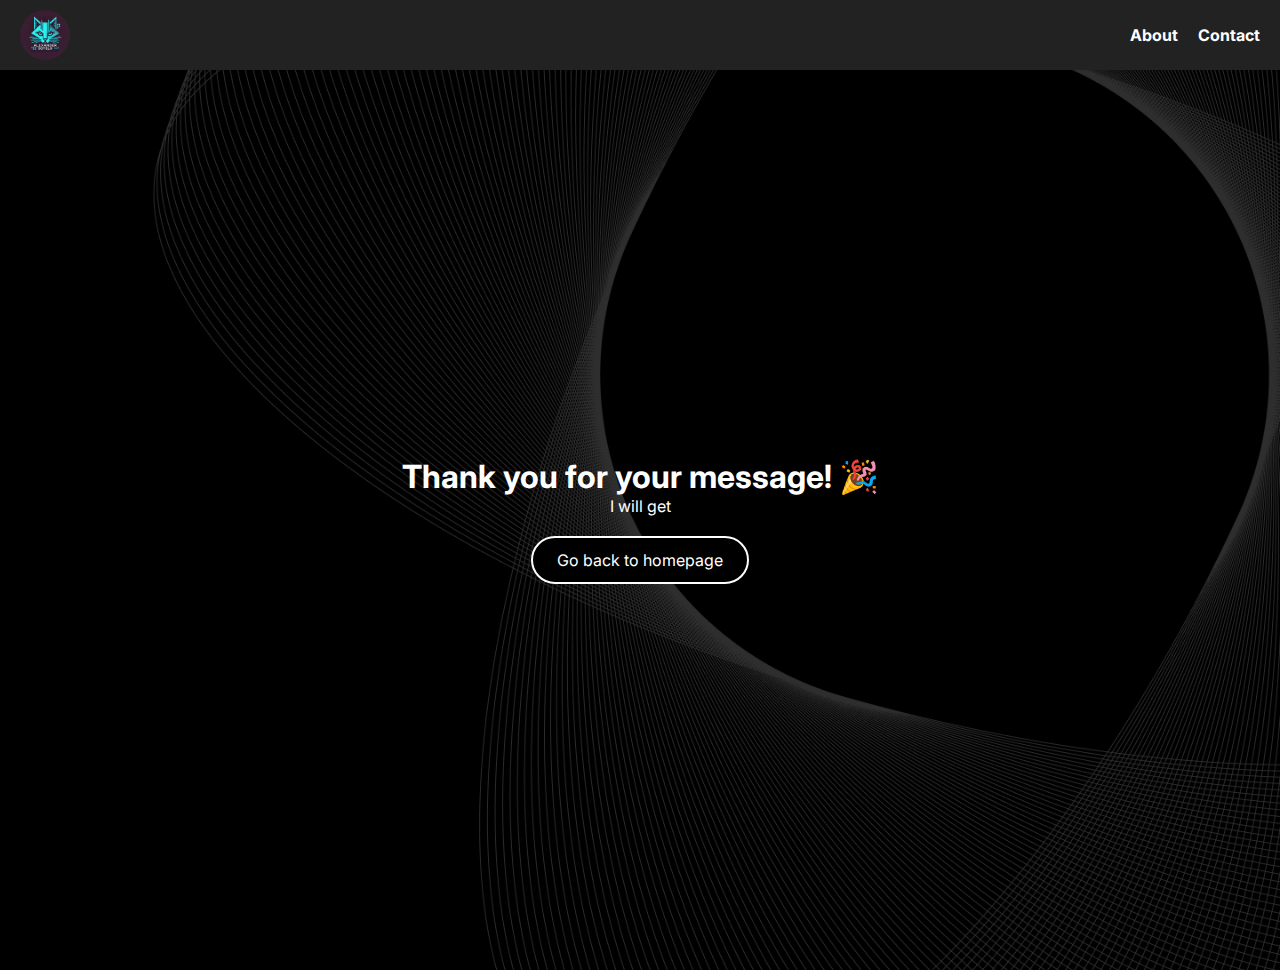
<file: thanks.html>
<!DOCTYPE html>
<html lang="en">
<head>
    <meta charset="UTF-8">
    <meta name="viewport" content="width=device-width, initial-scale=1.0">
    <link rel="icon" type="image/png" href="Images/logo.png">
    <title>Thank You!</title>
    <link rel="stylesheet" href="styles.css">
</head>
<body>
    <!-- Navbar -->
    <header class="navbar">
        <nav class="nav-container">
            <!-- Logo de la empresa -->
            <img src="Images/logo.png" alt="Company Logo" class="nav-logo">
            
            <ul class="nav-menu">
                <li class="nav-item"><a href="#about">About</a></li>
                <li class="nav-item"><a href="#contact">Contact</a></li>
            </ul>
        </nav>
    </header>

    <div class="thanks-container">
        <h1>Thank you for your message! 🎉</h1>
        <p id="typing-text"></p>

    <script>
        document.addEventListener("DOMContentLoaded", function () {
            const text = "I will get back to you soon.";
            const speed = 80; // Velocidad en milisegundos por letra
            let i = 0;
            const target = document.getElementById("typing-text");

            function typeWriter() {
                if (i < text.length) {
                    target.innerHTML += text.charAt(i);
                    i++;
                    setTimeout(typeWriter, speed);
                }
            }

            typeWriter();
        });
    </script>

        <a href="index.html" class="thanks-button">Go back to homepage</a>
    </div>
</body>

</html>
</file>
<file: styles.css>
@import url('https://fonts.googleapis.com/css2?family=Inter:wght@300;400;600;700&display=swap');
/* Reset básico */
* {
    margin: 0;
    padding: 0;
    box-sizing: border-box;
    font-family: 'Inter', sans-serif;
}

html, body{
    background-color: black;
    background-image: url('Images/Background.png');
    background-size: cover; /* Ajusta la imagen al fondo sin cortarla */
    background-position: center;
    background-repeat: no-repeat;
    color: white;
}

/* ordenar testo*/
.justify-text {
    text-align: justify;
    max-width: 750px; /* Limita el ancho para mejorar la lectura */
    margin: 0 auto; /* Centra el párrafo */
    line-height: 1.6; /* Mejora la legibilidad */
}

/* Navbar */
.navbar {
    background-color: #222;
    padding: 10px 20px;
}

.nav-container {
    display: flex;
    align-items: center;
    justify-content: space-between;
    background-color: #222;
}

/* Logo de la empresa */
.nav-logo {
    width: 50px; /* Ajusta el tamaño del logo */
    height: auto;
    border-radius: 50%;
}

/* Estilos del menú de navegación */
.nav-menu {
    list-style: none;
    display: flex;
    gap: 20px;
}

.nav-item a {
    text-decoration: none;
    color: white;
    font-weight: bold;
    transition: color 0.3s;
}

.nav-item a:hover {
    color: #8000FF;
}

/* Sección principal (Hero) */
.hero {
    text-align: center;
    padding: 60px 20px;
}

/* Imagen del icono con marco de gradiente */
.hero-img-container {
    display: flex;
    justify-content: center;
    align-items: center;
    width: 120px;
    height: 120px;
    margin: 0 auto 20px;
    border-radius: 50%;
    background: linear-gradient(45deg, #FF8660, #8000FF);
    padding: 5px;
}

.hero-img {
    width: 100%;
    height: 100%;
    border-radius: 50%;
    object-fit: cover;
}

/* Títulos */
.hero-title {
    font-size: 2.5rem;
    font-weight: bold;
}

.hero-subtitle {
    font-size: 1.2rem;
    margin-top: 5px;
}

/* Descripción con espacios */
.hero-description {
    margin-top: 20px;
    max-width: 600px;
    margin-left: auto;
    margin-right: auto;
}

/* Secciones generales */
section {
    padding: 60px 20px;
    text-align: center;
}

.section-title {
    font-size: 2rem;
    font-weight: bold;
}

.section-subtitle {
    font-size: 1.2rem;
    margin-top: 5px;
    margin-bottom: 30px;
}

/* Espaciado entre párrafos */
.about-description,
.projects-description,
.contact-description {
    margin-bottom: 20px;
}

.about-text {
    margin-bottom: 15px;
}

.about-call {
    font-size: 1.2rem;
    font-weight: bold;
    margin-top: 25px;
}

.projects-call {
    font-size: 1.2rem;
    margin-top: 25px;
}

/* Galería de proyectos */
.projects-gallery {
    display: flex;
    justify-content: center;
    align-items: center; /* Centra verticalmente si es necesario */
    width: 100%;
    padding: 20px 0;
    position: relative;
    gap: 15px;
    margin-top: 20px;
    padding-bottom: 4%;
}

/* Contenedor con efecto de brillo */
.project-link {
    display: inline-block;
    position: relative;
    border-radius: 10px;
    overflow: hidden;
}

/* Efecto de brillo con gradiente detrás */
.project-link::before {
    content: "";
    position: absolute;
    top: 0;
    left: 0;
    width: 100%;
    height: 100%;
    background: linear-gradient(45deg, #FF8660, #8000FF);
    opacity: 0;
    transition: opacity 0.4s ease-in-out;
    z-index: 2; /* Elevar el brillo */
}

.project-img {
    width: 100%;
    max-width: 800px;
    height: auto;
    display: block;
    border-radius: 10px;
    position: relative;
    z-index: 3; /* Asegurar que la imagen esté encima */
    transition: transform 0.3s ease-in-out, box-shadow 0.3s ease-in-out;
}

/* Hover: Iluminación y efecto de zoom */
.project-link:hover::before {
    opacity: 0.6; /* Ajusta la opacidad del brillo */
    z-index: 1; /* Mantener el brillo detrás */
}

/* Efecto de zoom y sombra en hover */
.project-link:hover .project-img {
    transform: scale(1.05);
    box-shadow: 0px 10px 30px rgba(0, 0, 0, 0.3);
}

/* Formulario de contacto */
.contact-form {
    max-width: 400px;
    margin: 0 auto;
    text-align: left;
    padding: 20px;
    border: 2px solid #202024;
    border-radius: 10px;
    transition: box-shadow 0.3s ease-in-out;
}

.contact-form:focus-within {
    box-shadow: 0 0 10px #FF8660, 0 0 20px #8000FF;
}

.form-label {
    display: block;
    margin-top: 10px;
    font-weight: bold;
}

.form-input,
.form-textarea {
    width: 100%;
    padding: 10px;
    margin-top: 5px;
    border: 2px solid #202024;
    border-radius: 5px;
    background-color: black;
    color: white;
    transition: box-shadow 0.3s ease-in-out, border 0.3s ease-in-out;
}

.form-input:focus,
.form-textarea:focus {
    outline: none;
    border: 2px solid transparent;
    box-shadow: 0 0 10px #FF8660, 0 0 20px #8000FF;
}

/* Placeholder con efecto tipo Apple */
.form-input::placeholder,
.form-textarea::placeholder {
    color: rgba(255, 255, 255, 0.6);
    font-style: italic;
}

.form-textarea {
    height: 100px;
}

/* Botones */
.btn-primary {
    display: inline-block;
    padding: 12px 24px;
    font-size: 1rem;
    font-weight: bold;
    border: 2px solid transparent;
    border-radius: 50px; /* Forma de píldora */
    cursor: pointer;
    transition: all 0.3s ease;
}

/* Botón Contact Me */
.btn-contact {
    background-color: black;
    color: white;
    border: 2px solid white;
    margin-top: 30px;
}

.btn-contact:hover {
    background-color: white;
    color: black;
}

/* Gradiente reutilizable */
.gradient-bg {
    background: linear-gradient(45deg, #FF8660, #8000FF);
    -webkit-background-clip: text;
    background-clip: text;
    -webkit-text-fill-color: transparent;
}

/*Estilos de carrusel*/
.carousel {
    max-width: 90%;
    position: relative;
    width: 300px;
    height: auto;
    overflow: hidden;
    margin: auto;
    border-radius: 10px;
}

.carousel-track {
    height: 200px;
    width: fit-content;
    display: flex;
    transition: transform 0.5s ease-in-out;
}

.carousel img {
    width: 100%;
    height: 100%;
    max-width: 100%;
    object-fit: cover;
    margin: 0 10px;
}

.carousel-btn {
    position: absolute;
    top: 50%;
    transform: translateY(-50%);
    background-color: rgba(0, 0, 0, 0.5);
    color: white;
    border: none;
    padding: 10px;
    cursor: pointer;
    font-size: 18px;
}

.prev { left: 10px; }
.next { right: 10px; }

/* Estilos de footer */
.footer {
    text-align: center; /* Centra todo el contenido */
    padding: 40px 20px;
    background-color: #111; /* Color de fondo del footer */
    color: white;
}

.footer-logo {
    width: 80px;  /* Más pequeña que la del hero */
    height: 80px;
    border-radius: 50%; /* Hace que la imagen sea redonda */
    object-fit: cover; /* Asegura que la imagen se recorte bien */
    display: block;
    margin: 0 auto 10px; /* Centra la imagen */
}

.footer-title {
    font-size: 1rem;
    margin-bottom: 10px;
    text-align: center;
    padding-bottom: 70px;
}

.footer-text {
    font-size: 0.9rem;
    margin-bottom: 15px;
}

.footer-icons {
    display: flex;
    justify-content: center;
    gap: 15px;
}

.footer-icons a {
    color: white;
    font-size: 1.5rem;
    transition: color 0.3s, transform 0.3s;
}

/* Efecto hover con el gradiente */
.footer-icons a:hover {
    background: linear-gradient(45deg, #FF8660, #8000FF);
    -webkit-background-clip: text;
    background-clip: text;
    -webkit-text-fill-color: transparent;
    transform: scale(1.2);
}

/* Estilos específicos para la página de "Thank You" */
.thanks-container {
    display: flex;
    flex-direction: column;
    justify-content: center;
    align-items: center;
    height: 100vh; /* Usa toda la altura de la pantalla */
    text-align: center;
    color: white;
    font-family: Arial, sans-serif;
}

/* Botón estilo iPhone */
.thanks-button {
    margin-top: 20px;
    padding: 12px 24px;
    border-radius: 50px; /* Forma de pastilla */
    border: 2px solid white;
    background-color: black;
    color: white;
    font-size: 16px;
    text-decoration: none;
    transition: background 0.3s ease-in-out;
}
/* Hover con gradiente */
.thanks-button:hover {
    background-color: white;
    color: black;
}

/* Responsividad */
@media screen and (max-width: 768px) {
    .hero {
        padding-top: 20vh;
        padding-bottom: 20vh;
        min-height: 100vh;
    }

    .hero-title {
        font-size: 2rem;
    }
    .hero-subtitle {
        font-size: 1rem;
    }
    .hero-img-container {
        width: 80px;
        height: 80px;
    }
    .justify-text {
        max-width: 95%;
    }
    .nav-menu {
        gap: 10px;
    }
    .projects-gallery {
        flex-direction: column;
        align-items: center;
    }
    .project-img {
        width: 100%;
        max-width: 300px;
    }
}
</file>
